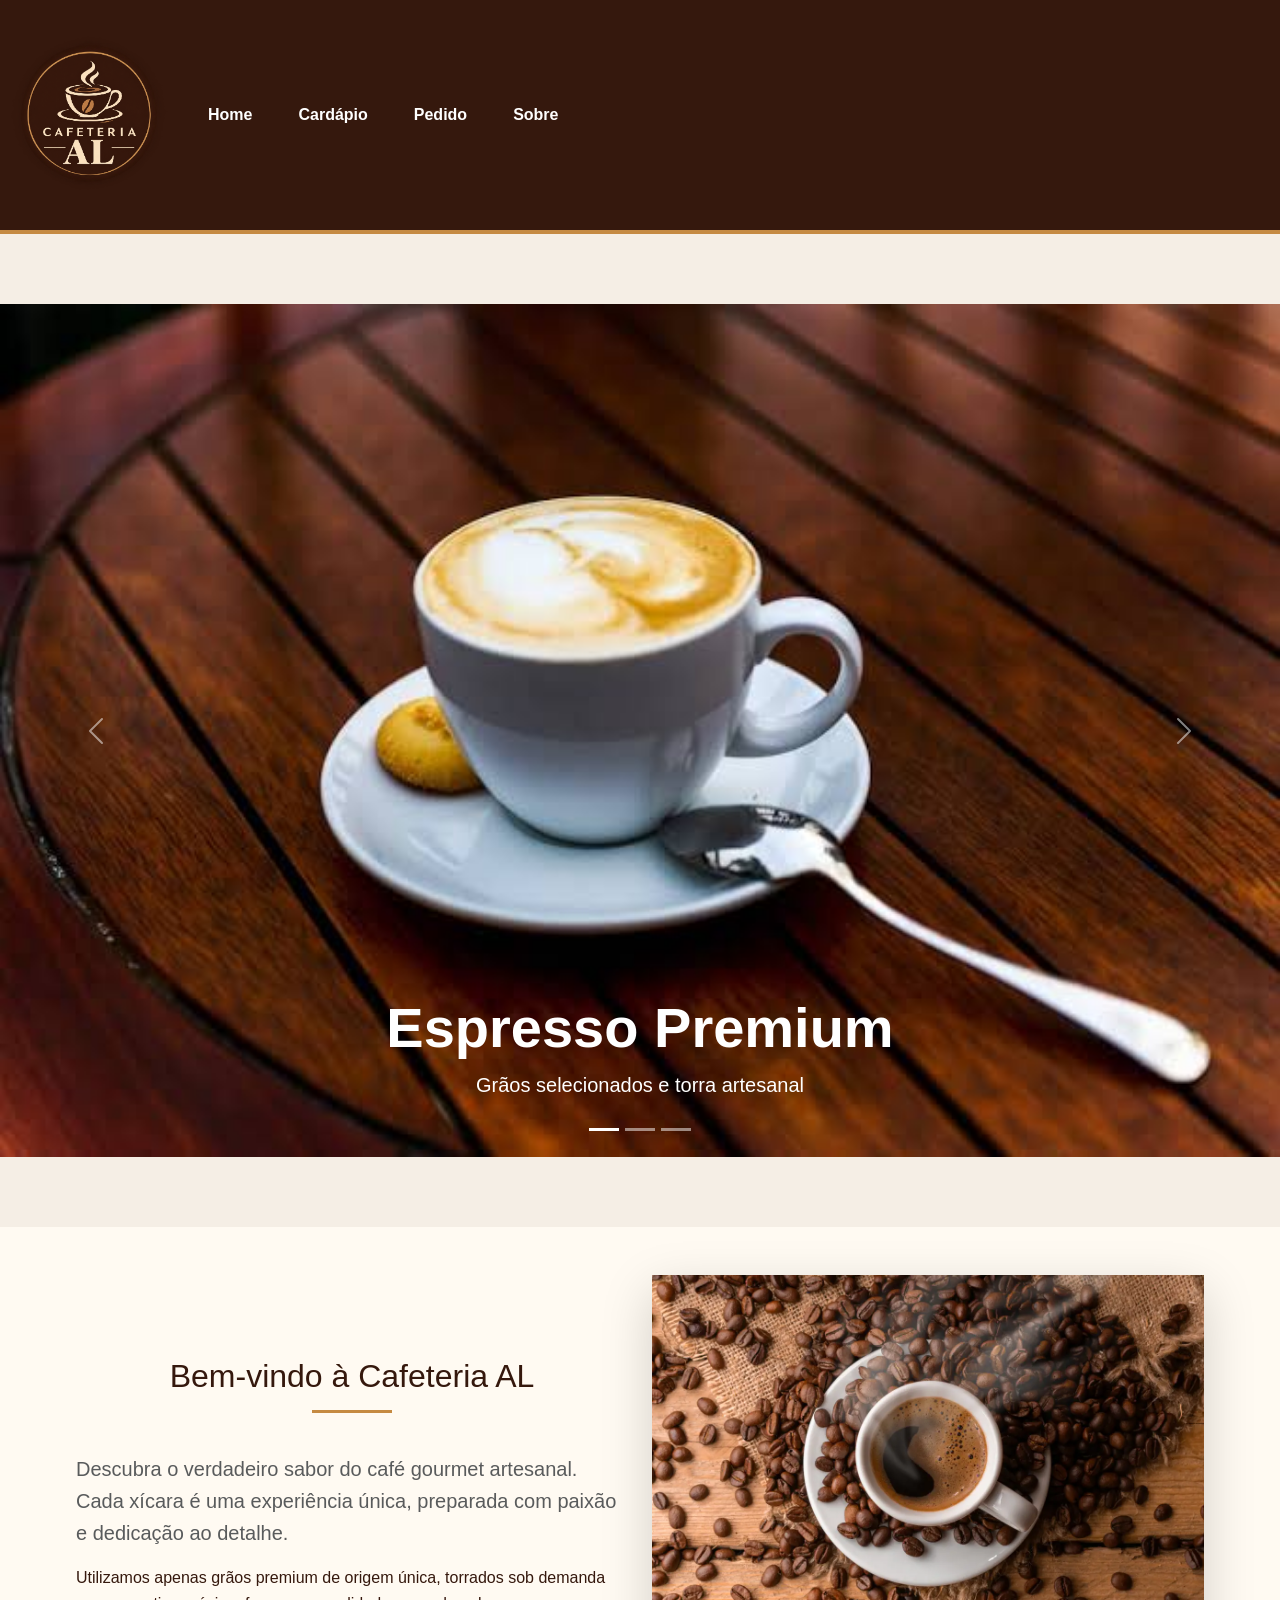
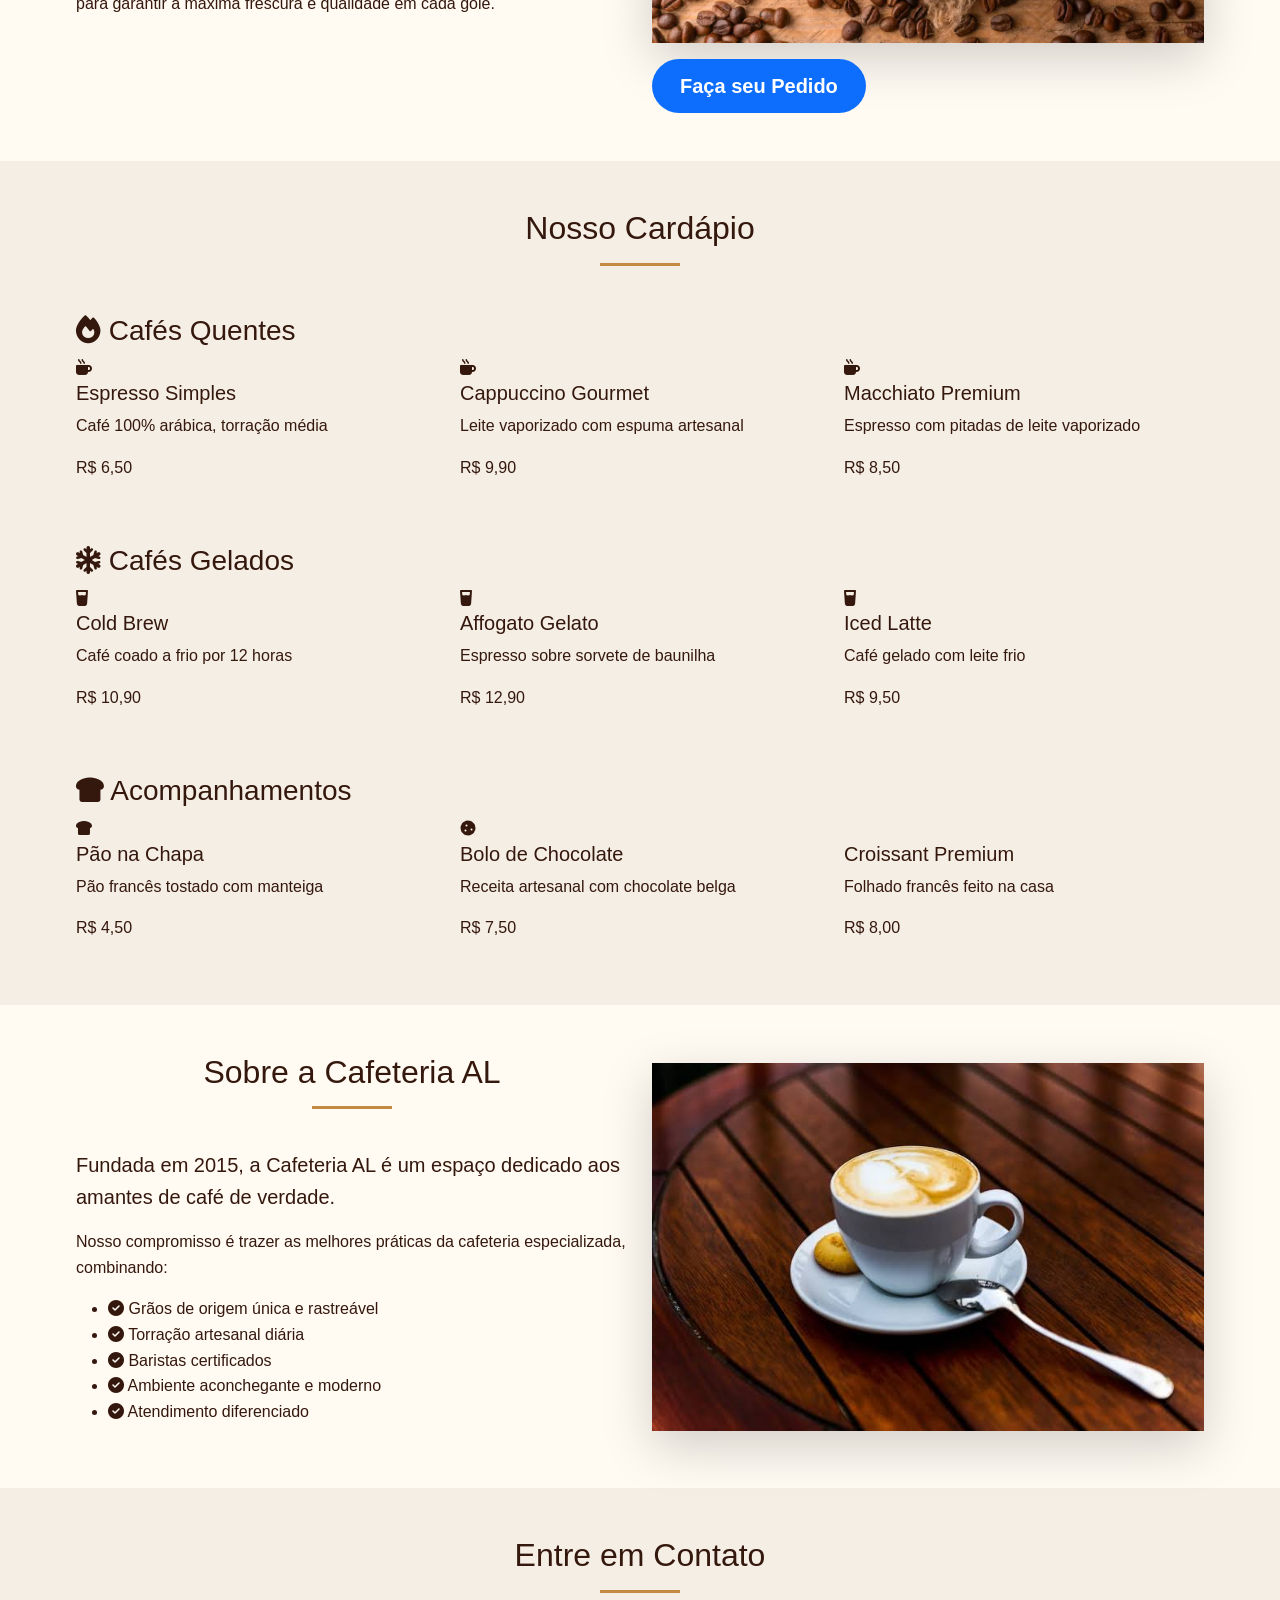
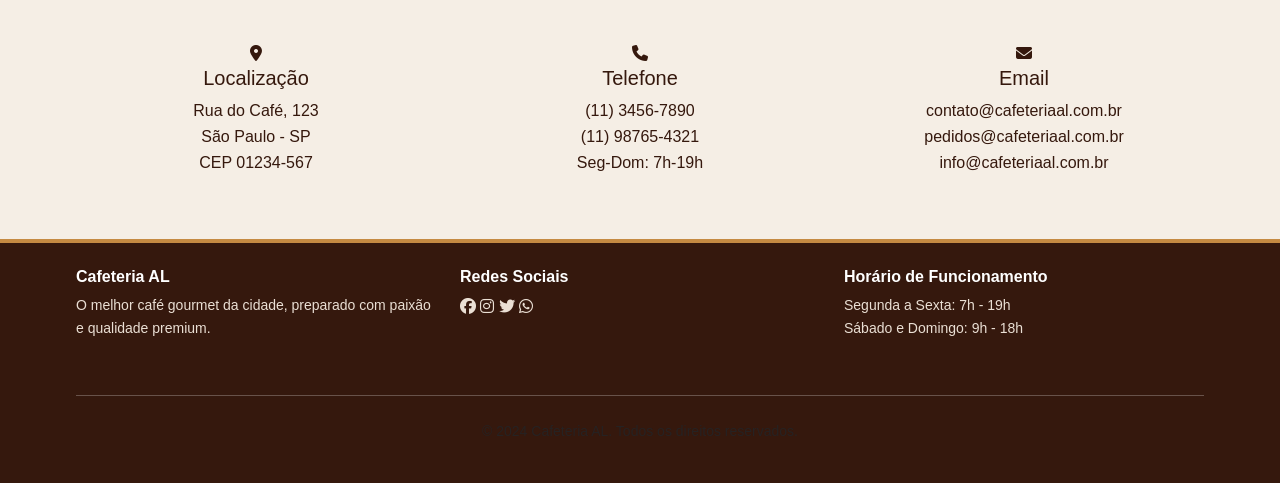
<file: cafeteriaal/cafeteriaal/src/main/resources/index.html>
<!DOCTYPE html>
<html lang="pt-BR">

<head>
    <meta charset="UTF-8">
    <meta name="viewport" content="width=device-width, initial-scale=1.0">
    <title>Cafeteria AL - Café Premium Gourmet</title>
    <link href="https://cdn.jsdelivr.net/npm/bootstrap@5.3.8/dist/css/bootstrap.min.css" rel="stylesheet"
        integrity="sha384-sRIl4kxILFvY47J16cr9ZwB07vP4J8+LH7qKQnuqkuIAvNWLzeN8tE5YBujZqJLB" crossorigin="anonymous">
    <link rel="stylesheet" href="https://cdnjs.cloudflare.com/ajax/libs/font-awesome/6.4.0/css/all.min.css">
    <link rel="stylesheet" href="./static/css/style.css">
</head>

<body>
    <!-- HEADER/NAVBAR -->
    <header>
        <nav>
            <img src="/cafeteriaal/cafeteriaal/src/main/resources/static/img/logo.jpg" style="width: 180px; ">
            <a href="/cafeteriaal/cafeteriaal/src/main/resources/index.html">Home</a>
            <a href="/cafeteriaal/cafeteriaal/src/main/resources/templates/cardapio.html">Cardápio</a>
            <a href="/cafeteriaal/cafeteriaal/src/main/resources/templates/pedido.html">Pedido</a>
            <a href="/cafeteriaal/cafeteriaal/src/main/resources/templates/sobre.html">Sobre</a>
        </nav>
    </header>

    <!-- MAIN CONTENT -->
    <main>
        <!-- CAROUSEL/HERO SECTION -->
        <section id="home" class="carousel-section">
            <div id="carouselExampleIndicators" class="carousel slide" data-bs-ride="carousel">
                <div class="carousel-indicators">
                    <button type="button" data-bs-target="#carouselExampleIndicators" data-bs-slide-to="0"
                        class="active" aria-current="true" aria-label="Slide 1"></button>
                    <button type="button" data-bs-target="#carouselExampleIndicators" data-bs-slide-to="1"
                        aria-label="Slide 2"></button>
                    <button type="button" data-bs-target="#carouselExampleIndicators" data-bs-slide-to="2"
                        aria-label="Slide 3"></button>
                </div>
                <div class="carousel-inner">
                    <div class="carousel-item active">
                        <img src="static/img/cafeexpresso.jpg" class="d-block w-100" alt="Café Espresso Gourmet">
                        <div class="carousel-caption">
                            <h2 class="display-4 fw-bold">Espresso Premium</h2>
                            <p class="lead">Grãos selecionados e torra artesanal</p>
                        </div>
                    </div>
                    <div class="carousel-item">
                        <img src="static/img/cafe.jpg" class="d-block w-100" alt="Café Especial">
                        <div class="carousel-caption">
                            <h2 class="display-4 fw-bold">Cafés Especiais</h2>
                            <p class="lead">Blends exclusivos de todo o mundo</p>
                        </div>
                    </div>
                    <div class="carousel-item">
                        <img src="static/img/paonachapa.jpg" class="d-block w-100" alt="Pão na Chapa">
                        <div class="carousel-caption">
                            <h2 class="display-4 fw-bold">Acompanhamentos</h2>
                            <p class="lead">Pão na chapa quentinho e saboroso</p>
                        </div>
                    </div>
                </div>
                <button class="carousel-control-prev" type="button" data-bs-target="#carouselExampleIndicators"
                    data-bs-slide="prev">
                    <span class="carousel-control-prev-icon" aria-hidden="true"></span>
                    <span class="visually-hidden">Anterior</span>
                </button>
                <button class="carousel-control-next" type="button" data-bs-target="#carouselExampleIndicators"
                    data-bs-slide="next">
                    <span class="carousel-control-next-icon" aria-hidden="true"></span>
                    <span class="visually-hidden">Próximo</span>
                </button>
            </div>
        </section>

        <!-- DESTAQUE/CTA SECTION -->
        <section class="cta-section py-5">
            <div class="container">
                <div class="row align-items-center">
                    <div class="col-lg-6">
                        <h2 class="section-title">Bem-vindo à Cafeteria AL</h2>
                        <p class="lead text-muted">Descubra o verdadeiro sabor do café gourmet artesanal. Cada xícara
                            é uma experiência única, preparada com paixão e dedicação ao detalhe.</p>
                        <p>Utilizamos apenas grãos premium de origem única, torrados sob demanda para garantir
                            a máxima frescura e qualidade em cada gole.</p>

                    </div>
                    <div class="col-lg-6">
                        <img src="static/img/cafe.jpg" class="img-fluid rounded-lg shadow-lg" alt="Café Gourmet">
                        <button button-link href="./templates/pedido" class="btn btn-primary btn-lg mt-3">Faça seu
                            Pedido</button>
                    </div>
                </div>
            </div>
        </section>

        <!-- MENU/CARDÁPIO SECTION -->
        <section id="menu" class="menu-section py-5">
            <div class="container">
                <h2 class="section-title text-center mb-5">Nosso Cardápio</h2>

                <!-- Cafés Quentes -->
                <div class="menu-category mb-5">
                    <h3 class="category-title">
                        <i class="fas fa-fire"></i> Cafés Quentes
                    </h3>
                    <div class="row g-4">
                        <div class="col-md-6 col-lg-4">
                            <div class="menu-card">
                                <div class="menu-card-icon">
                                    <i class="fas fa-mug-hot"></i>
                                </div>
                                <h5 class="menu-card-title">Espresso Simples</h5>
                                <p class="menu-card-desc">Café 100% arábica, torração média</p>
                                <p class="menu-card-price">R$ 6,50</p>
                            </div>
                        </div>
                        <div class="col-md-6 col-lg-4">
                            <div class="menu-card">
                                <div class="menu-card-icon">
                                    <i class="fas fa-mug-hot"></i>
                                </div>
                                <h5 class="menu-card-title">Cappuccino Gourmet</h5>
                                <p class="menu-card-desc">Leite vaporizado com espuma artesanal</p>
                                <p class="menu-card-price">R$ 9,90</p>
                            </div>
                        </div>
                        <div class="col-md-6 col-lg-4">
                            <div class="menu-card">
                                <div class="menu-card-icon">
                                    <i class="fas fa-mug-hot"></i>
                                </div>
                                <h5 class="menu-card-title">Macchiato Premium</h5>
                                <p class="menu-card-desc">Espresso com pitadas de leite vaporizado</p>
                                <p class="menu-card-price">R$ 8,50</p>
                            </div>
                        </div>
                    </div>
                </div>

                <!-- Cafés Gelados -->
                <div class="menu-category mb-5">
                    <h3 class="category-title">
                        <i class="fas fa-snowflake"></i> Cafés Gelados
                    </h3>
                    <div class="row g-4">
                        <div class="col-md-6 col-lg-4">
                            <div class="menu-card">
                                <div class="menu-card-icon">
                                    <i class="fas fa-glass-water"></i>
                                </div>
                                <h5 class="menu-card-title">Cold Brew</h5>
                                <p class="menu-card-desc">Café coado a frio por 12 horas</p>
                                <p class="menu-card-price">R$ 10,90</p>
                            </div>
                        </div>
                        <div class="col-md-6 col-lg-4">
                            <div class="menu-card">
                                <div class="menu-card-icon">
                                    <i class="fas fa-glass-water"></i>
                                </div>
                                <h5 class="menu-card-title">Affogato Gelato</h5>
                                <p class="menu-card-desc">Espresso sobre sorvete de baunilha</p>
                                <p class="menu-card-price">R$ 12,90</p>
                            </div>
                        </div>
                        <div class="col-md-6 col-lg-4">
                            <div class="menu-card">
                                <div class="menu-card-icon">
                                    <i class="fas fa-glass-water"></i>
                                </div>
                                <h5 class="menu-card-title">Iced Latte</h5>
                                <p class="menu-card-desc">Café gelado com leite frio</p>
                                <p class="menu-card-price">R$ 9,50</p>
                            </div>
                        </div>
                    </div>
                </div>

                <!-- Acompanhamentos -->
                <div class="menu-category">
                    <h3 class="category-title">
                        <i class="fas fa-bread-slice"></i> Acompanhamentos
                    </h3>
                    <div class="row g-4">
                        <div class="col-md-6 col-lg-4">
                            <div class="menu-card">
                                <div class="menu-card-icon">
                                    <i class="fas fa-bread-slice"></i>
                                </div>
                                <h5 class="menu-card-title">Pão na Chapa</h5>
                                <p class="menu-card-desc">Pão francês tostado com manteiga</p>
                                <p class="menu-card-price">R$ 4,50</p>
                            </div>
                        </div>
                        <div class="col-md-6 col-lg-4">
                            <div class="menu-card">
                                <div class="menu-card-icon">
                                    <i class="fas fa-cookie"></i>
                                </div>
                                <h5 class="menu-card-title">Bolo de Chocolate</h5>
                                <p class="menu-card-desc">Receita artesanal com chocolate belga</p>
                                <p class="menu-card-price">R$ 7,50</p>
                            </div>
                        </div>
                        <div class="col-md-6 col-lg-4">
                            <div class="menu-card">
                                <div class="menu-card-icon">
                                    <i class="fas fa-cake-slice"></i>
                                </div>
                                <h5 class="menu-card-title">Croissant Premium</h5>
                                <p class="menu-card-desc">Folhado francês feito na casa</p>
                                <p class="menu-card-price">R$ 8,00</p>
                            </div>
                        </div>
                    </div>
                </div>
            </div>
        </section>

        <!-- SOBRE SECTION -->
        <section id="sobre" class="sobre-section py-5">
            <div class="container">
                <div class="row align-items-center">
                    <div class="col-lg-6">
                        <h2 class="section-title">Sobre a Cafeteria AL</h2>
                        <p class="lead">Fundada em 2015, a Cafeteria AL é um espaço dedicado aos amantes de café de
                            verdade.</p>
                        <p>Nosso compromisso é trazer as melhores práticas da cafeteria especializada, combinando:</p>
                        <ul class="features-list">
                            <li><i class="fas fa-check-circle"></i> Grãos de origem única e rastreável</li>
                            <li><i class="fas fa-check-circle"></i> Torração artesanal diária</li>
                            <li><i class="fas fa-check-circle"></i> Baristas certificados</li>
                            <li><i class="fas fa-check-circle"></i> Ambiente aconchegante e moderno</li>
                            <li><i class="fas fa-check-circle"></i> Atendimento diferenciado</li>
                        </ul>
                    </div>
                    <div class="col-lg-6">
                        <div class="about-image">
                            <img src="static/img/cafeexpresso.jpg" class="img-fluid rounded-lg shadow-lg"
                                alt="Cafeteria AL">
                        </div>
                    </div>
                </div>
            </div>
        </section>

        <!-- CONTATO SECTION -->
        <section id="contato" class="contato-section py-5">
            <div class="container">
                <h2 class="section-title text-center mb-5">Entre em Contato</h2>
                <div class="row g-4">
                    <div class="col-md-4">
                        <div class="contact-card text-center">
                            <div class="contact-icon">
                                <i class="fas fa-map-marker-alt"></i>
                            </div>
                            <h5>Localização</h5>
                            <p>Rua do Café, 123<br>São Paulo - SP<br>CEP 01234-567</p>
                        </div>
                    </div>
                    <div class="col-md-4">
                        <div class="contact-card text-center">
                            <div class="contact-icon">
                                <i class="fas fa-phone"></i>
                            </div>
                            <h5>Telefone</h5>
                            <p>(11) 3456-7890<br>(11) 98765-4321<br>Seg-Dom: 7h-19h</p>
                        </div>
                    </div>
                    <div class="col-md-4">
                        <div class="contact-card text-center">
                            <div class="contact-icon">
                                <i class="fas fa-envelope"></i>
                            </div>
                            <h5>Email</h5>
                            <p>contato@cafeteriaal.com.br<br>pedidos@cafeteriaal.com.br<br>info@cafeteriaal.com.br</p>
                        </div>
                    </div>
                </div>
            </div>
        </section>
    </main>

    <!-- FOOTER -->
    <footer class="footer-section py-4">
        <div class="container">
            <div class="row">
                <div class="col-md-4 mb-3">
                    <h6 class="fw-bold">Cafeteria AL</h6>
                    <p class="small">O melhor café gourmet da cidade, preparado com paixão e qualidade premium.</p>
                </div>
                <div class="col-md-4 mb-3">
                    <h6 class="fw-bold">Redes Sociais</h6>
                    <div class="social-links">
                        <a href="#" class="social-link"><i class="fab fa-facebook"></i></a>
                        <a href="#" class="social-link"><i class="fab fa-instagram"></i></a>
                        <a href="#" class="social-link"><i class="fab fa-twitter"></i></a>
                        <a href="#" class="social-link"><i class="fab fa-whatsapp"></i></a>
                    </div>
                </div>
                <div class="col-md-4 mb-3">
                    <h6 class="fw-bold">Horário de Funcionamento</h6>
                    <p class="small">Segunda a Sexta: 7h - 19h<br>Sábado e Domingo: 9h - 18h</p>
                </div>
            </div>
            <hr class="my-4">
            <div class="text-center">
                <p class="small text-muted">&copy; 2024 Cafeteria AL. Todos os direitos reservados.</p>
            </div>
        </div>
    </footer>

    <!-- BOOTSTRAP JS -->
    <script src="https://cdn.jsdelivr.net/npm/bootstrap@5.3.8/dist/js/bootstrap.bundle.min.js"
        integrity="sha384-FKyoEForCGlyvwx9Hj09JcYn3nv7wiPVlz7YYwJrWVcXK/BmnVDxM+D2scQbITxI"
        crossorigin="anonymous"></script>
</body>

</html>
</file>
<file: cafeteriaal/cafeteriaal/src/main/resources/static/css/style.css>
/* =========================================================
   CAFETERIA AL - ESTILO PRINCIPAL
   Inspirado na imagem enviada
========================================================= */

/* =========================
   RESET
========================= */

* {
    margin: 0;
    padding: 0;
    box-sizing: border-box;
}

html {
    scroll-behavior: smooth;
}

body {
    font-family: Arial, Helvetica, sans-serif;
    background-color: #f5eee5;
    color: #35180d;
    line-height: 1.6;
}

/* =========================
   VARIÁVEIS
========================= */

:root {
    --marrom-escuro: #35180d;
    --marrom: #552612;
    --marrom-medio: #71371d;
    --cafe: #8a4b28;
    --bege: #f5eee5;
    --creme: #fffaf2;
    --branco: #ffffff;
    --dourado-cafe: #c58a42;
    --bege-escuro: #dfc8aa;
    --sombra: rgba(53, 24, 13, 0.18);
}

/* =========================
   CONTAINER
========================= */

.container {
    width: 90%;
    max-width: 1200px;
    margin: 0 auto;
}

/* =========================
   HEADER
========================= */

header {
    background: var(--marrom-escuro);
    color: var(--branco);
    padding: 25px 0;
    border-bottom: 4px solid var(--dourado-cafe);
}

header .container {
    display: flex;
    align-items: center;
    justify-content: space-between;
    gap: 30px;
}

/* Logo */

.logo {
    display: flex;
    align-items: center;
    gap: 12px;
    text-decoration: none;
    color: var(--branco);
}

.logo i {
    font-size: 45px;
    color: var(--dourado-cafe);
}

.logo h1 {
    font-family: Georgia, serif;
    font-size: 32px;
    margin: 0;
    letter-spacing: 3px;
}

.logo span {
    display: block;
    font-size: 12px;
    letter-spacing: 4px;
    color: #ead9c3;
}

/* =========================
   MENU
========================= */

nav {
    display: flex;
    align-items: center;
    gap: 10px;
}

nav a {
    color: var(--branco);
    text-decoration: none;
    padding: 10px 18px;
    border-radius: 25px;
    font-weight: bold;
    transition: 0.3s;
}

nav a:hover {
    background-color: var(--dourado-cafe);
    color: var(--marrom-escuro);
}

/* =========================
   BANNER / HERO
========================= */

.hero {
    min-height: 450px;
    background:
        linear-gradient(
            rgba(53, 24, 13, 0.72),
            rgba(53, 24, 13, 0.72)
        ),
        url("../img/cafeteria.jpg");

    background-size: cover;
    background-position: center;

    display: flex;
    align-items: center;
    justify-content: center;

    text-align: center;
    color: var(--branco);
}

.hero-content {
    max-width: 750px;
    padding: 40px;
}

.hero h2 {
    font-family: Georgia, serif;
    font-size: 60px;
    margin-bottom: 15px;
}

.hero h2 span {
    color: var(--dourado-cafe);
}

.hero p {
    font-size: 21px;
    margin-bottom: 30px;
    color: #f7eee4;
}

/* =========================
   BOTÕES
========================= */

.btn {
    display: inline-block;
    padding: 12px 28px;
    border-radius: 30px;
    text-decoration: none;
    font-weight: bold;
    transition: 0.3s;
    border: none;
    cursor: pointer;
}

.btn-cafe {
    background-color: var(--dourado-cafe);
    color: var(--marrom-escuro);
}

.btn-cafe:hover {
    background-color: #e0aa62;
    transform: translateY(-2px);
}

.btn-marrom {
    background-color: var(--marrom);
    color: var(--branco);
}

.btn-marrom:hover {
    background-color: var(--cafe);
}

/* =========================
   TÍTULOS DAS SEÇÕES
========================= */

.section-title {
    text-align: center;
    margin-bottom: 40px;
}

.section-title h2 {
    font-family: Georgia, serif;
    font-size: 38px;
    color: var(--marrom-escuro);
}

.section-title p {
    color: #6e5545;
}

/* linha decorativa */

.section-title::after {
    content: "";
    display: block;
    width: 80px;
    height: 3px;
    background-color: var(--dourado-cafe);
    margin: 15px auto;
}

/* =========================
   SEÇÕES
========================= */

section {
    padding: 70px 0;
}

section:nth-child(even) {
    background-color: var(--creme);
}

/* =========================
   CARDS
========================= */

.cards {
    display: grid;
    grid-template-columns: repeat(3, 1fr);
    gap: 25px;
}

.card {
    background-color: var(--branco);
    border-radius: 15px;
    overflow: hidden;
    border: 1px solid #ead9c3;
    box-shadow: 0 8px 25px var(--sombra);
    transition: 0.3s;
}

.card:hover {
    transform: translateY(-7px);
    box-shadow: 0 15px 30px rgba(53, 24, 13, 0.25);
}

.card img {
    width: 100%;
    height: 220px;
    object-fit: cover;
}

.card-content {
    padding: 25px;
}

.card h3 {
    font-family: Georgia, serif;
    font-size: 24px;
    color: var(--marrom-escuro);
    margin-bottom: 10px;
}

.card p {
    color: #6a5548;
    margin-bottom: 15px;
}

.card .price {
    color: var(--cafe);
    font-size: 22px;
    font-weight: bold;
}

/* =========================
   CARDÁPIO
========================= */

.menu-grid {
    display: grid;
    grid-template-columns: repeat(2, 1fr);
    gap: 20px;
}

.menu-item {
    display: flex;
    align-items: center;
    gap: 20px;

    background-color: var(--branco);
    padding: 20px;

    border-radius: 12px;
    border-left: 5px solid var(--dourado-cafe);

    box-shadow: 0 5px 15px var(--sombra);

    transition: 0.3s;
}

.menu-item:hover {
    transform: translateX(5px);
}

.menu-item img {
    width: 110px;
    height: 90px;
    object-fit: cover;
    border-radius: 10px;
}

.menu-item-info {
    flex: 1;
}

.menu-item h3 {
    font-family: Georgia, serif;
    color: var(--marrom-escuro);
    margin-bottom: 5px;
}

.menu-item p {
    font-size: 14px;
    color: #725e50;
}

.menu-item .price {
    font-size: 20px;
    font-weight: bold;
    color: var(--cafe);
}

/* =========================
   FORMULÁRIO / PEDIDO
========================= */

.form-container {
    width: 100%;
    max-width: 700px;
    margin: 0 auto;

    background-color: var(--branco);

    padding: 35px;

    border-radius: 18px;

    box-shadow: 0 10px 30px var(--sombra);

    border-top: 5px solid var(--dourado-cafe);
}

.form-group {
    margin-bottom: 20px;
}

.form-group label {
    display: block;
    margin-bottom: 7px;

    font-weight: bold;
    color: var(--marrom-escuro);
}

.form-group input,
.form-group select,
.form-group textarea {
    width: 100%;

    padding: 13px 15px;

    border: 1px solid #d6c1aa;

    border-radius: 8px;

    background-color: #fffdf9;

    color: var(--marrom-escuro);

    outline: none;

    transition: 0.3s;
}

.form-group input:focus,
.form-group select:focus,
.form-group textarea:focus {
    border-color: var(--dourado-cafe);

    box-shadow: 0 0 0 3px rgba(197, 138, 66, 0.15);
}

.form-group textarea {
    min-height: 120px;
    resize: vertical;
}

/* =========================
   TABELA
========================= */

.table-container {
    width: 100%;
    overflow-x: auto;
}

table {
    width: 100%;
    border-collapse: separate;
    border-spacing: 0;

    background-color: var(--branco);

    border-radius: 12px;
    overflow: hidden;

    box-shadow: 0 5px 20px var(--sombra);
}

thead {
    background-color: var(--marrom-escuro);
    color: var(--branco);
}

th {
    padding: 16px;
    text-align: left;
}

td {
    padding: 15px;
    border-bottom: 1px solid #ead9c3;
}

tbody tr:hover {
    background-color: #fff8ef;
}

/* =========================
   LOCALIZAÇÃO
========================= */

.location {
    display: grid;
    grid-template-columns: 1fr 1fr;
    gap: 30px;
    align-items: center;
}

.location-info {
    background-color: var(--branco);
    padding: 30px;
    border-radius: 15px;
    box-shadow: 0 5px 20px var(--sombra);
}

.location-info h3 {
    font-family: Georgia, serif;
    color: var(--marrom-escuro);
    margin-bottom: 15px;
}

.location-info i {
    color: var(--dourado-cafe);
    margin-right: 8px;
}

.location iframe {
    width: 100%;
    min-height: 300px;
    border: 0;
    border-radius: 15px;
}

/* =========================
   HISTÓRIA
========================= */

.history {
    background-color: var(--marrom-escuro);
    color: var(--branco);
}

.history .section-title h2 {
    color: var(--branco);
}

.history .section-title p {
    color: #ead9c3;
}

.history-grid {
    display: grid;
    grid-template-columns: repeat(4, 1fr);
    gap: 20px;
}

.history-item {
    padding: 25px;
    border-left: 2px solid var(--dourado-cafe);
}

.history-item i {
    font-size: 35px;
    color: var(--dourado-cafe);
    margin-bottom: 15px;
}

.history-item h3 {
    font-family: Georgia, serif;
    color: #f4d6ad;
    margin-bottom: 10px;
}

.history-item p {
    color: #eee0d1;
}

/* =========================
   SOBRE A CAFETERIA
========================= */

.about {
    display: grid;
    grid-template-columns: 1fr 1fr;
    gap: 40px;
    align-items: center;
}

.about img {
    width: 100%;
    border-radius: 15px;
    box-shadow: 0 10px 25px var(--sombra);
}

.about h2 {
    font-family: Georgia, serif;
    font-size: 38px;
    color: var(--marrom-escuro);
    margin-bottom: 20px;
}

.about p {
    margin-bottom: 15px;
    color: #59473b;
}

/* =========================
   RODAPÉ
========================= */

footer {
    background-color: var(--marrom-escuro);
    color: var(--branco);

    padding: 45px 0 20px;

    border-top: 4px solid var(--dourado-cafe);
}

.footer-grid {
    display: grid;
    grid-template-columns: repeat(3, 1fr);
    gap: 30px;
}

footer h3 {
    font-family: Georgia, serif;
    color: #f0c98e;
    margin-bottom: 15px;
}

footer p,
footer a {
    color: #eadfd4;
}

footer a {
    text-decoration: none;
}

footer a:hover {
    color: var(--dourado-cafe);
}

.footer-bottom {
    text-align: center;
    margin-top: 35px;
    padding-top: 20px;
    border-top: 1px solid rgba(255,255,255,0.2);
    color: #cdbbaa;
}

/* =========================
   ÍCONES
========================= */

.icon-cafe {
    color: var(--dourado-cafe);
    font-size: 30px;
}

.icon-marrom {
    color: var(--marrom);
    font-size: 30px;
}

/* =========================
   RESPONSIVIDADE
========================= */

@media (max-width: 900px) {

    header .container {
        flex-direction: column;
    }

    nav {
        flex-wrap: wrap;
        justify-content: center;
    }

    .hero h2 {
        font-size: 45px;
    }

    .cards {
        grid-template-columns: repeat(2, 1fr);
    }

    .history-grid {
        grid-template-columns: repeat(2, 1fr);
    }

    .about,
    .location {
        grid-template-columns: 1fr;
    }
}

@media (max-width: 600px) {

    .container {
        width: 92%;
    }

    section {
        padding: 45px 0;
    }

    .hero {
        min-height: 400px;
    }

    .hero h2 {
        font-size: 36px;
    }

    .hero p {
        font-size: 17px;
    }

    .cards {
        grid-template-columns: 1fr;
    }

    .menu-grid {
        grid-template-columns: 1fr;
    }

    .history-grid {
        grid-template-columns: 1fr;
    }

    .footer-grid {
        grid-template-columns: 1fr;
    }

    .form-container {
        padding: 22px;
    }

    .logo h1 {
        font-size: 26px;
    }


    /* =========================================
   CARROSSÉIS MENORES
   ========================================= */

.cardapio-carousel {
    max-width: 850px;
    margin: 30px auto 50px;
    border-radius: 16px;
    overflow: hidden;
    box-shadow: 0 8px 22px rgba(53, 24, 13, 0.22);
}

.cardapio-carousel .carousel-item {
    height: 330px;
    position: relative;
}

.cardapio-carousel .carousel-item img {
    width: 100%;
    height: 100%;
    object-fit: cover;
    filter: brightness(0.65);
}

.cardapio-carousel .carousel-caption {
    position: absolute;
    left: 10%;
    right: 10%;
    bottom: 45px;
    text-align: center;
}

.cardapio-carousel .carousel-caption h2 {
    font-size: 1.8rem;
    font-weight: 800;
    color: #fff;
    text-shadow: 2px 2px 6px rgba(0, 0, 0, 0.8);
    margin-bottom: 8px;
}

.cardapio-carousel .carousel-caption p {
    font-size: 0.95rem;
    color: #fff;
    text-shadow: 1px 1px 4px #000;
    margin-bottom: 6px;
}

.cardapio-carousel .preco {
    display: inline-block;
    background: #c89b3c;
    color: #fff;
    padding: 6px 15px;
    border-radius: 25px;
    font-size: 0.95rem;
    font-weight: bold;
}

/* Setas */
.cardapio-carousel .carousel-control-prev,
.cardapio-carousel .carousel-control-next {
    width: 7%;
}

/* Indicadores */
.cardapio-carousel .carousel-indicators button {
    width: 8px;
    height: 8px;
    border-radius: 50%;
}

/* Título da categoria */
.titulo-categoria {
    text-align: center;
    margin-top: 40px;
    margin-bottom: 15px;
}

.titulo-categoria h2 {
    color: #35180d;
    font-size: 1.7rem;
    font-weight: 800;
    margin-bottom: 5px;
}

.titulo-categoria p {
    color: #765342;
    font-size: 0.95rem;
}

/* =========================================
   CELULAR
   ========================================= */

@media (max-width: 768px) {

    .cardapio-carousel {
        max-width: 95%;
        margin: 20px auto 40px;
        border-radius: 12px;
    }

    .cardapio-carousel .carousel-item {
        height: 280px;
    }

    .cardapio-carousel .carousel-caption {
        bottom: 35px;
    }

    .cardapio-carousel .carousel-caption h2 {
        font-size: 1.35rem;
    }

    .cardapio-carousel .carousel-caption p {
        font-size: 0.8rem;
    }

    .cardapio-carousel .preco {
        font-size: 0.8rem;
        padding: 5px 12px;
    }

    .titulo-categoria {
        margin-top: 30px;
    }

    .titulo-categoria h2 {
        font-size: 1.4rem;
    }
}
}
</file>
